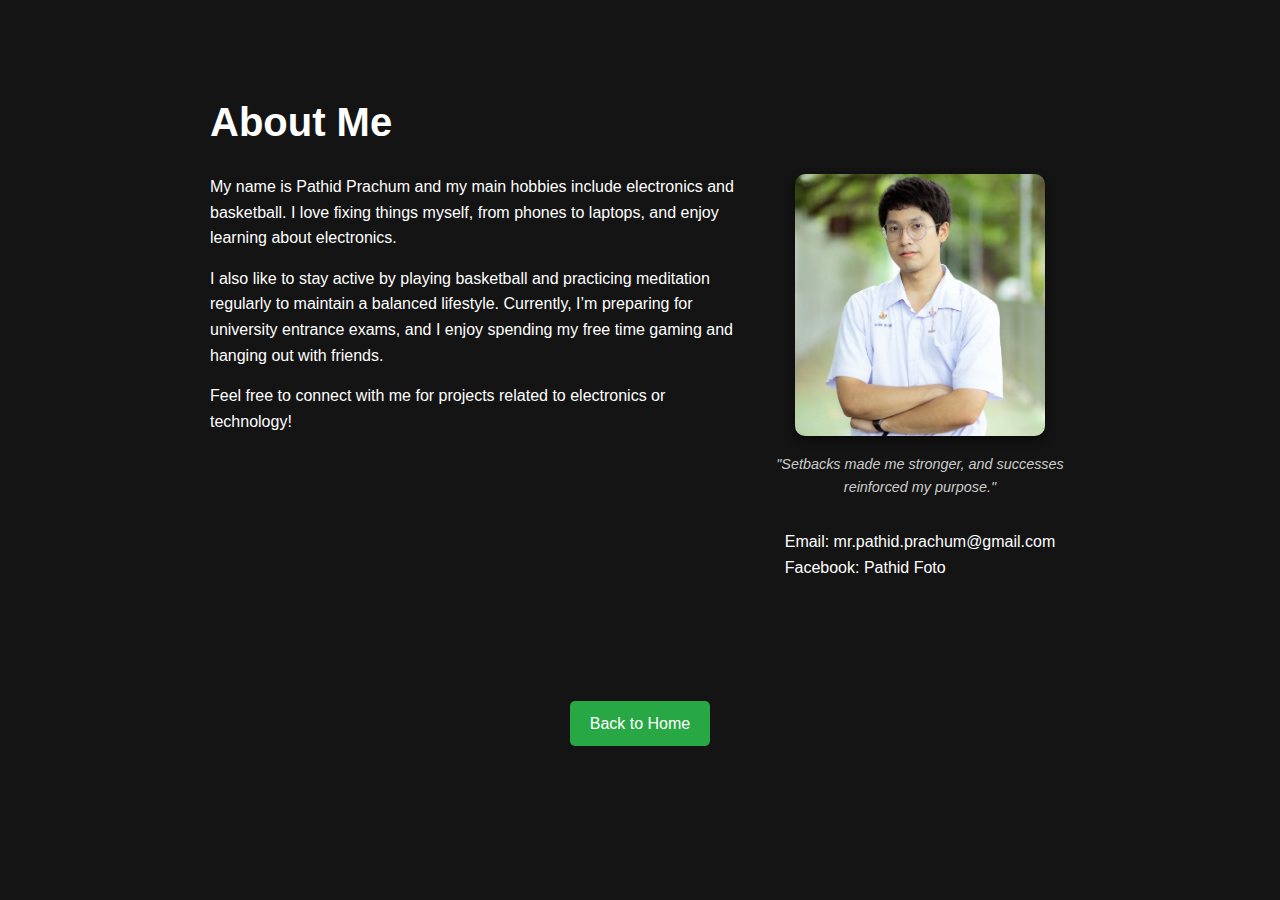
<file: personal information/personal-information.html>
<!DOCTYPE html>
<html lang="en">
<head>
    <meta charset="UTF-8">
    <title>About Me - Pathid Prachum</title>
    <link rel="stylesheet" href="css/styles.css">
    <style>
        /* สไตล์ปุ่มสีเขียว */
        .button {
            padding: 10px 20px;
            margin: 20px 0; /* เพิ่มระยะห่างด้านบนและด้านล่าง */
            font-size: 1em;
            background-color: #28a745;  /* สีเขียว */
            color: #ffffff;  /* ตัวหนังสือสีขาว */
            text-decoration: none;
            border-radius: 5px;
            transition: background-color 0.3s ease, transform 0.3s ease;
            display: inline-block;
            border: none; /* เอาเส้นขอบออก */
            cursor: pointer; /* เปลี่ยนเมาส์เป็นรูปมือ */
        }

        .button:hover {
            background-color: #218838;  /* สีเขียวเข้มเมื่อเลื่อนเมาส์ */
            transform: scale(1.05);
        }

        body {
            background-color: #141414;  /* สีพื้นหลังดำเหมือนหน้าแรก */
            color: #ffffff;  /* ตัวหนังสือสีขาว */
            font-family: Arial, sans-serif;
        }

        /* สไตล์ปุ่ม Back to Home */
        .back-button {
            text-align: center; /* จัดปุ่มให้อยู่ตรงกลาง */
            margin-top: 50px; /* เพิ่มระยะห่างด้านบน */
        }

        /* สไตล์อีเมลและ Facebook ใต้รูปภาพ */
        .contact-info {
            text-align: left;
            margin-top: 15px;
            display: inline-block;
        }

        .contact-info a {
            color: #ffffff;
            text-decoration: none;
            margin: 0 10px;
            transition: color 0.3s ease;
            display: block;
        }

        .contact-info a:hover {
            color: #28a745; /* เปลี่ยนเป็นสีเขียวเมื่อเลื่อนเมาส์ */
        }
    </style>
</head>
<body>

    <!-- About Me Section -->
    <section class="about-me">
        <h1>About Me</h1>
        <div class="about-content">
            <div class="about-text">
                <p>My name is Pathid Prachum and my main hobbies include electronics and basketball. I love fixing things myself, from phones to laptops, and enjoy learning about electronics.</p>
                <p>I also like to stay active by playing basketball and practicing meditation regularly to maintain a balanced lifestyle. Currently, I’m preparing for university entrance exams, and I enjoy spending my free time gaming and hanging out with friends.</p>
                <p>Feel free to connect with me for projects related to electronics or technology!</p>
            </div>
            <div class="about-image">
                <img src="images/about-photo.jpg" alt="Pathid Prachum">
                <p class="image-caption">"Setbacks made me stronger, and successes reinforced my purpose."</p>
                <div class="contact-info">
                    <a href="mailto:mr.pathid.prachum">Email: mr.pathid.prachum@gmail.com</a>
                    <a href="https://www.facebook.com/profile.php?id=100083830091494" target="_blank">Facebook: Pathid Foto</a>
                </div>
            </div>
        </div>
    </section>

    <!-- Back to Home Button (จัดให้อยู่ตรงกลางด้านล่าง) -->
    <div class="back-button">
        <a href="../index.html" class="button">Back to Home</a>
    </div>

</body>
</html>
</file>
<file: personal information/css/styles.css>
/* General reset and body styles */
* {
    margin: 0;
    padding: 0;
    box-sizing: border-box;
}

body {
    background-color: #141414;  /* Black background */
    color: #ffffff;  /* White text */
    font-family: Arial, sans-serif;
    line-height: 1.6;
    padding-top: 40px; /* Adjust for spacing */
}

/* About Me Section */
.about-me {
    max-width: 900px;
    margin: 0 auto;
    padding: 50px 20px;
}

.about-me h1 {
    font-size: 2.5em;
    margin-bottom: 20px;
    color: #ffffff;  /* White text */
}

.about-content {
    display: flex;
    flex-wrap: wrap; /* Makes it responsive */
    gap: 20px;
}

.about-text {
    flex: 1;
    min-width: 300px;
    color: #ffffff;  /* White text */
}

.about-image {
    flex: 0 0 300px;
    text-align: center;
}

.about-image img {
    width: 100%;
    max-width: 250px;
    height: auto;
    border-radius: 10px;
    box-shadow: 0px 4px 8px rgba(0, 0, 0, 0.5);
    margin-bottom: 10px;
}

.image-caption {
    font-size: 0.9em;
    color: #cccccc;  /* Light gray text for caption */
    font-style: italic;
}

/* Additional Styles for Better Formatting */
p {
    margin-bottom: 15px;
    color: #ffffff;  /* White text */
}
</file>
